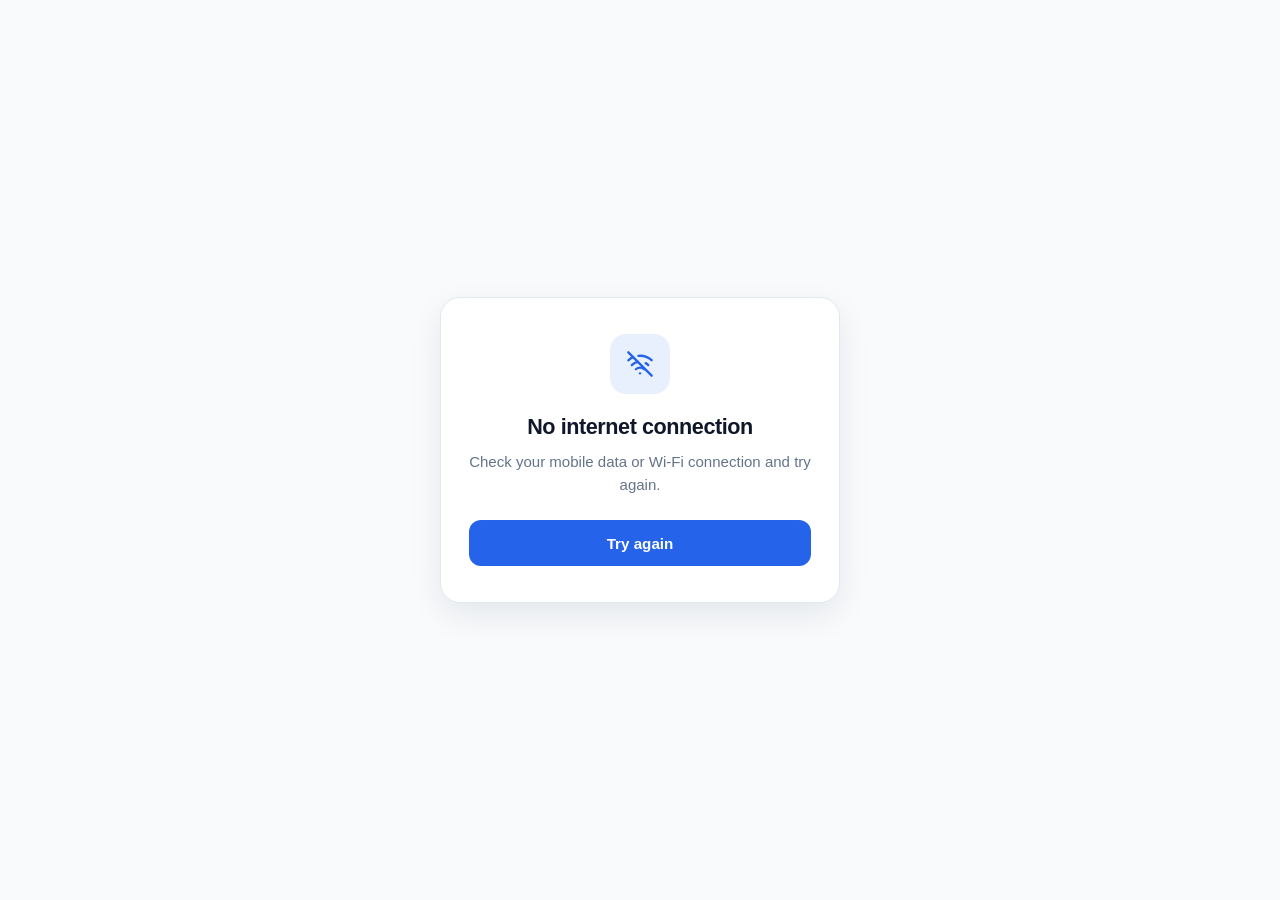
<file: offline.html>
<!DOCTYPE html>
<html lang="en">

<head>
    <meta charset="UTF-8">
    <meta name="viewport" content="width=device-width, initial-scale=1.0">
    <title>Valuon — Offline</title>
    <meta name="theme-color" content="#2563eb">
    <link rel="icon" type="image/png" href="assets/icons/icon-192.png">
    <style>
        :root {
            --bg: #f8fafc;
            --card: #ffffff;
            --text: #0f172a;
            --muted: #64748b;
            --border: #e2e8f0;
            --primary: #2563eb;
            --primary-hover: #1d4ed8;
        }

        [data-theme="dark"] {
            --bg: #0f172a;
            --card: #1e293b;
            --text: #f8fafc;
            --muted: #94a3b8;
            --border: rgba(255, 255, 255, 0.1);
            --primary: #3b82f6;
            --primary-hover: #2563eb;
        }

        * {
            box-sizing: border-box;
            margin: 0;
            padding: 0;
        }

        body {
            font-family: 'Inter', -apple-system, BlinkMacSystemFont, 'Segoe UI', Roboto, sans-serif;
            background: var(--bg);
            color: var(--text);
            min-height: 100dvh;
            display: flex;
            align-items: center;
            justify-content: center;
            padding: 24px;
        }

        .offline-card {
            width: 100%;
            max-width: 400px;
            background: var(--card);
            border: 1px solid var(--border);
            border-radius: 20px;
            padding: 36px 28px;
            text-align: center;
            box-shadow: 0 12px 32px rgba(15, 23, 42, 0.08);
        }

        .offline-icon {
            width: 60px;
            height: 60px;
            margin: 0 auto 20px;
            border-radius: 16px;
            background: rgba(37, 99, 235, 0.1);
            color: var(--primary);
            display: flex;
            align-items: center;
            justify-content: center;
        }

        h1 {
            font-size: 1.35rem;
            font-weight: 700;
            margin-bottom: 10px;
            letter-spacing: -0.02em;
        }

        p {
            font-size: 0.94rem;
            line-height: 1.55;
            color: var(--muted);
            margin-bottom: 24px;
        }

        .btn {
            display: inline-flex;
            align-items: center;
            justify-content: center;
            width: 100%;
            height: 46px;
            border-radius: 12px;
            border: none;
            background: var(--primary);
            color: #ffffff;
            font-size: 0.95rem;
            font-weight: 600;
            cursor: pointer;
            transition: background-color 0.15s ease, transform 0.15s ease;
        }

        .btn:active {
            transform: scale(0.98);
        }
    </style>
    <script>
        (function () {
            if (localStorage.getItem('valuon-theme') === 'dark') {
                document.documentElement.setAttribute('data-theme', 'dark');
            }
        })();
    </script>
</head>

<body>
    <main class="offline-card">
        <div class="offline-icon" aria-hidden="true">
            <svg width="28" height="28" viewBox="0 0 24 24" fill="none" stroke="currentColor" stroke-width="2"
                stroke-linecap="round" stroke-linejoin="round">
                <line x1="2" y1="2" x2="22" y2="22"></line>
                <path d="M8.5 16.5a5 5 0 0 1 7 0"></path>
                <path d="M2 8.82a15 15 0 0 1 4.17-2.65"></path>
                <path d="M10.66 5c4.01-.36 8.14.9 11.34 3.76"></path>
                <path d="M16.85 11.25a10 10 0 0 1 2.22 1.68"></path>
                <path d="M5 13a10 10 0 0 1 5.24-2.76"></path>
                <line x1="12" y1="20" x2="12.01" y2="20"></line>
            </svg>
        </div>
        <h1 id="offline-title">No internet connection</h1>
        <p id="offline-desc">Check your mobile data or Wi-Fi connection and try again.</p>
        <button type="button" class="btn" id="offline-retry">Try again</button>
    </main>

    <script>
        (function () {
            var saved = null;
            try { saved = localStorage.getItem('valuon-lang'); } catch (_) {}
            var rawNav = (navigator.languages && navigator.languages[0]) || navigator.language || '';
            var lang = (saved === 'ru' || saved === 'en') ? saved : (String(rawNav).toLowerCase().startsWith('ru') ? 'ru' : 'en');
            if (lang === 'ru') {
                document.documentElement.lang = 'ru';
                document.title = 'Valuon — Нет подключения';
                document.getElementById('offline-title').textContent = 'Нет подключения к интернету';
                document.getElementById('offline-desc').textContent = 'Проверьте мобильную связь или Wi-Fi и попробуйте обновить страницу.';
                document.getElementById('offline-retry').textContent = 'Повторить';
            }
            document.getElementById('offline-retry').addEventListener('click', () => {
                window.location.reload();
            });
            window.addEventListener('online', () => {
                window.location.reload();
            });
        })();
    </script>
</body>

</html>
</file>
